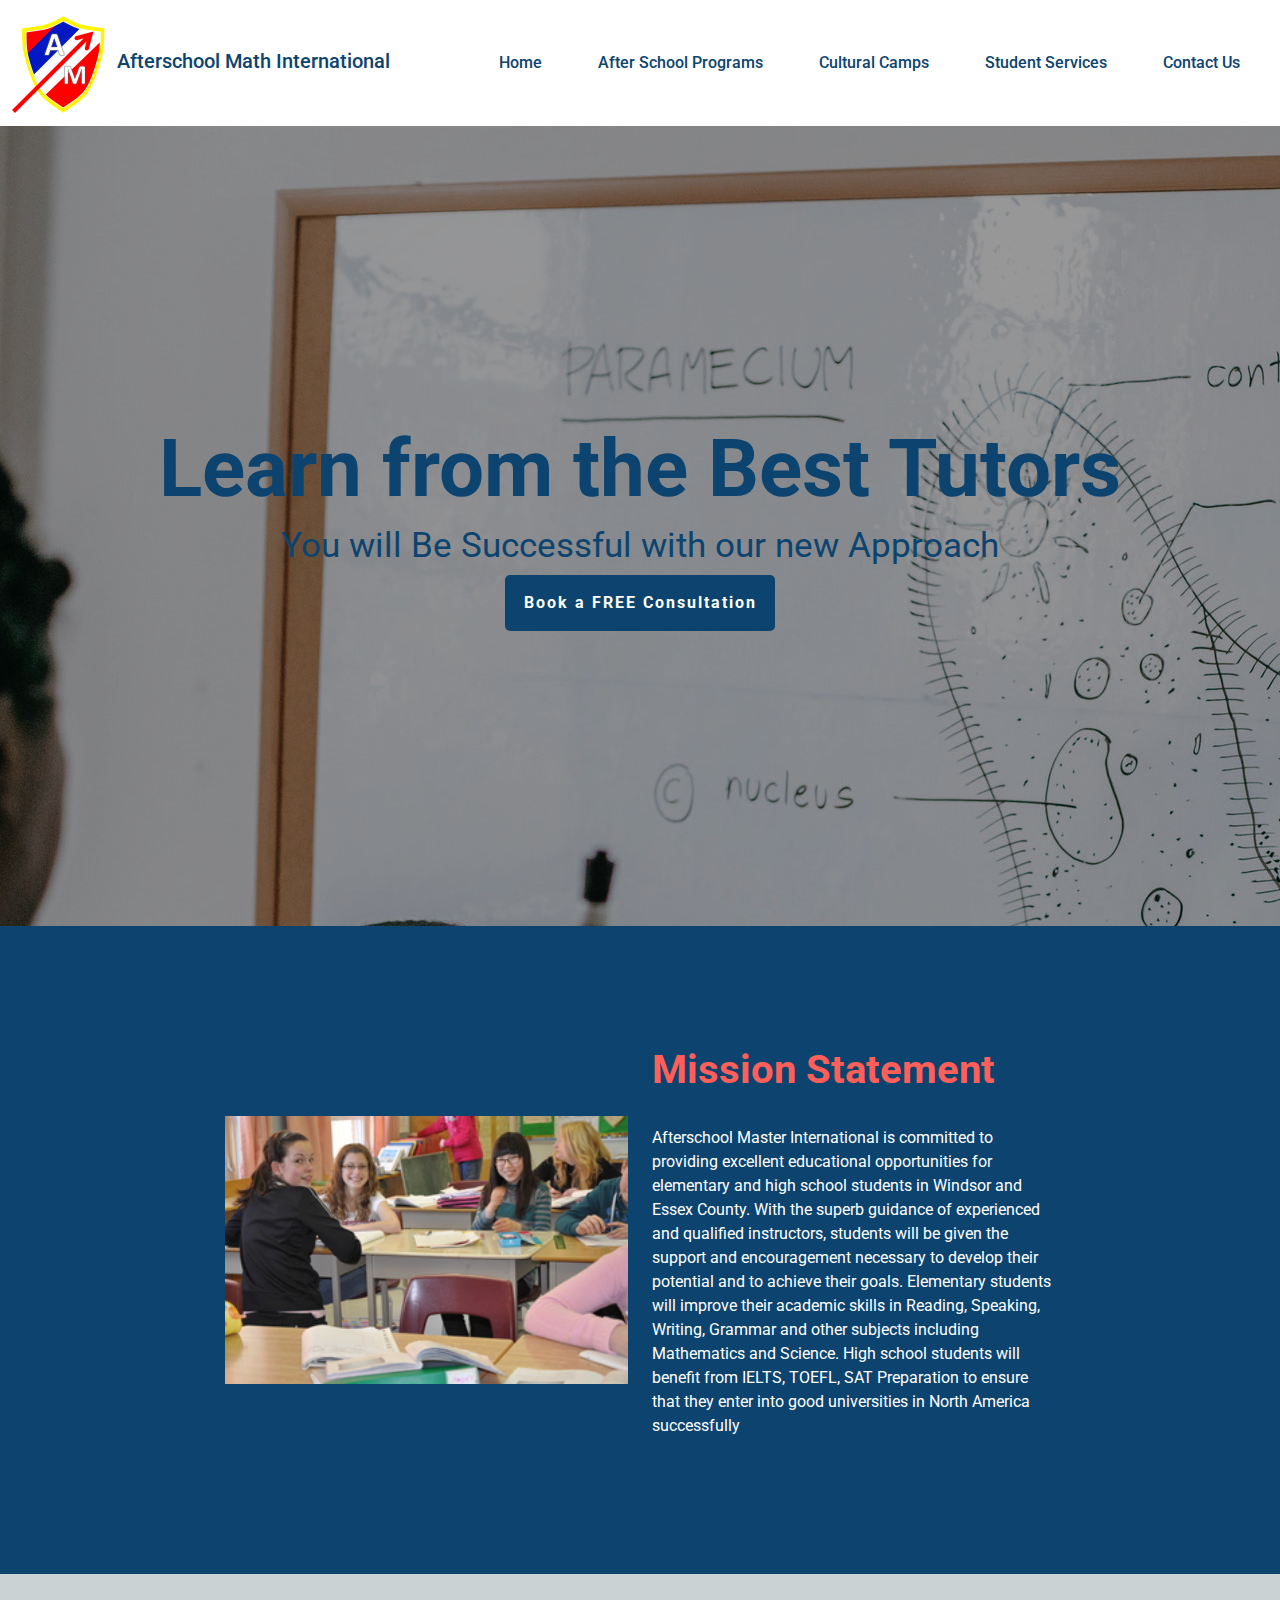
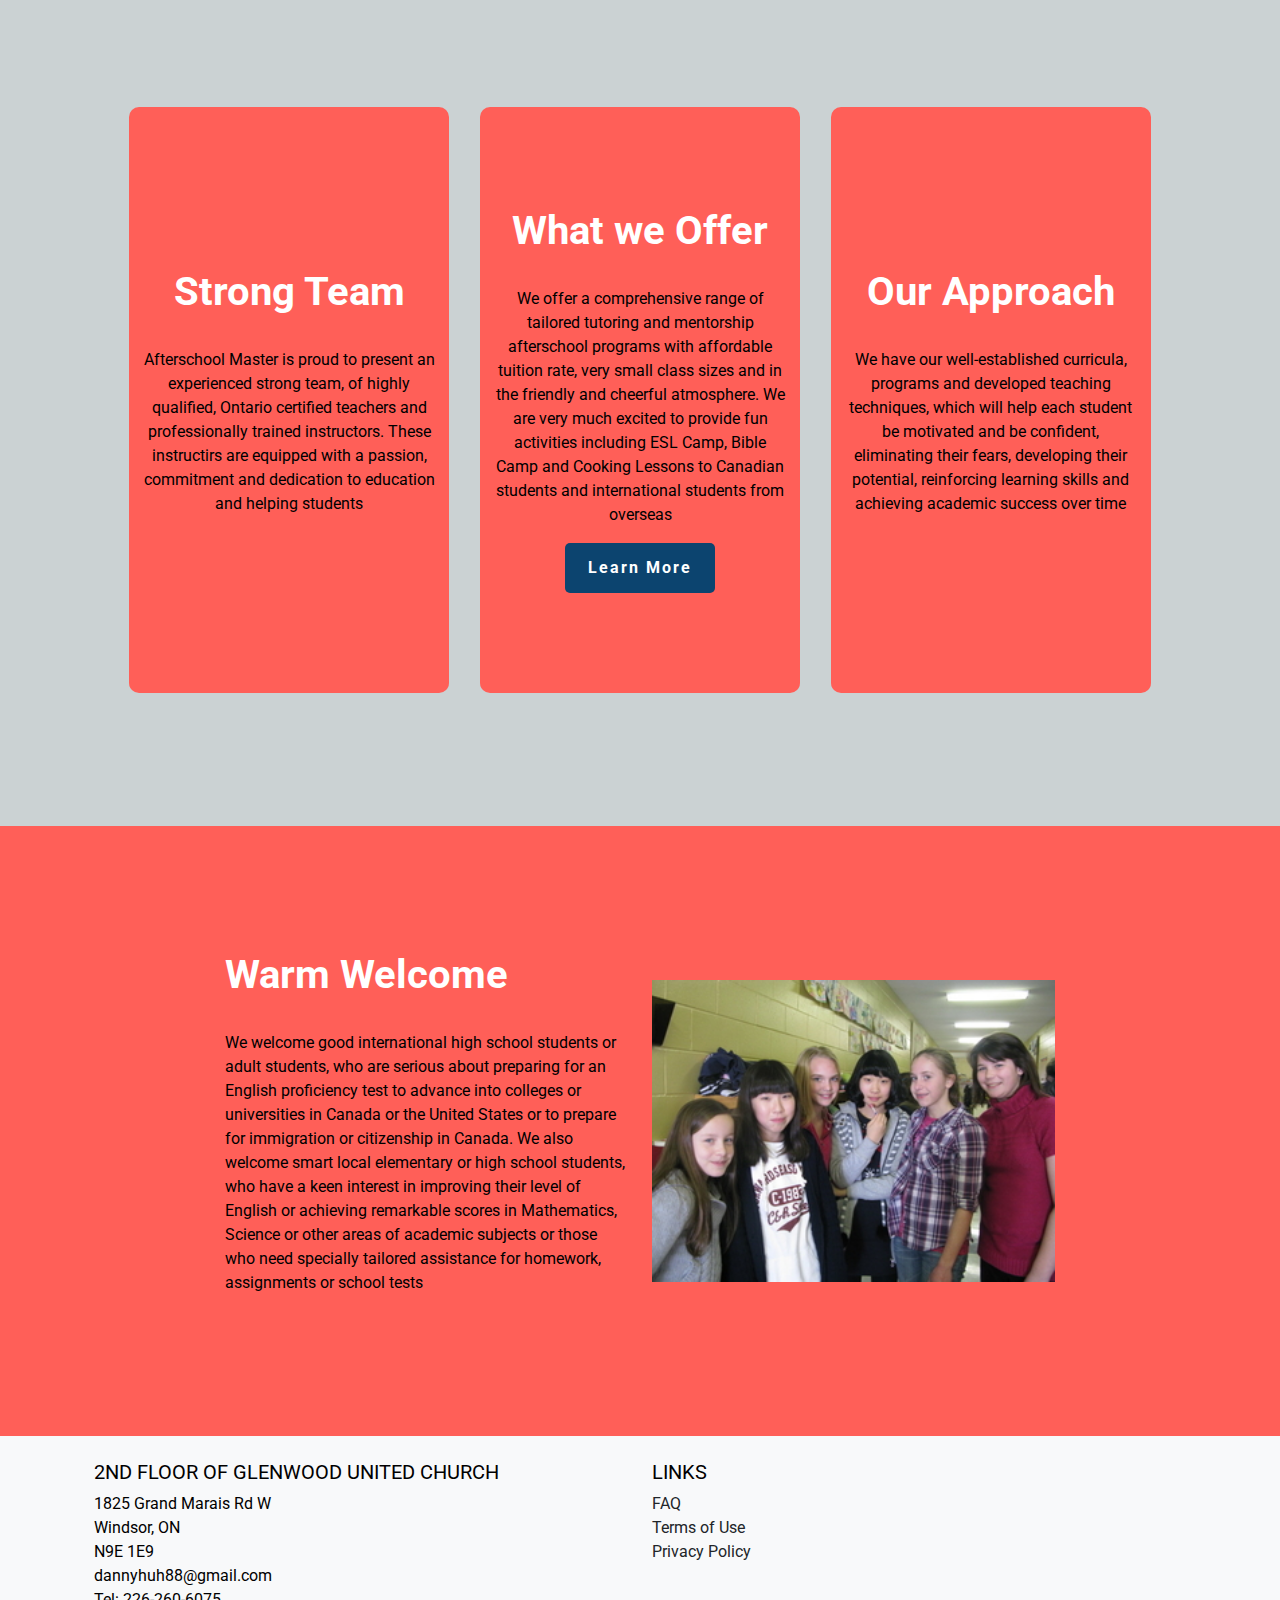
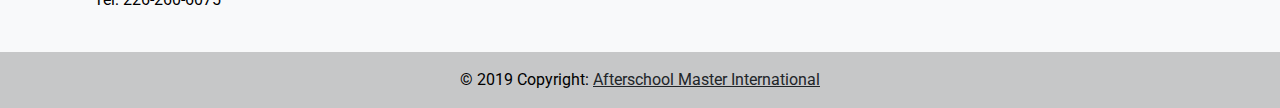
<file: index.html>
<!DOCTYPE html>
<html lang="en">
  <head>
    <meta charset="UTF-8" />
    <meta name="viewport" content="width=device-width, initial-scale=1.0" />
    <link rel="stylesheet" href="index.css" />
    <link rel="shortcut icon" type="image/png" href="images/logo.png" />

    <!-- Bootstrap Import -->
    <link
      href="https://cdn.jsdelivr.net/npm/bootstrap@5.0.0-beta1/dist/css/bootstrap.min.css"
      rel="stylesheet"
    />
    <script src="https://cdn.jsdelivr.net/npm/bootstrap@5.0.0-beta1/dist/js/bootstrap.bundle.min.js"></script>

    <script src="https://cdn.jsdelivr.net/npm/@popperjs/core@2.5.4/dist/umd/popper.min.js"></script>
    <script src="https://cdn.jsdelivr.net/npm/bootstrap@5.0.0-beta1/dist/js/bootstrap.min.js"></script>

    <title>Home</title>
  </head>
  <body>
    <!-- Header -->

    <!-- CHANGE THE COLOR OF THE NAVBAR  -->

    <nav class="navbar navbar-expand-lg navbar-light nav_links">
      <div class="container-fluid">
        <a class="navbar-brand" href="index.html"
          ><img
            src="images/logo.png"
            href="index.html"
            alt=""
            width="100"
            height="100"
            class="d-inline-block align-center"
          />
          Afterschool Math International</a
        >

        <button
          class="navbar-toggler"
          type="button"
          data-bs-toggle="collapse"
          data-bs-target="#navbarNav"
          aria-controls="navbarNav"
          aria-expanded="false"
          aria-label="Toggle navigation"
        >
          <span class="navbar-toggler-icon"></span>
        </button>

        <div
          class="collapse navbar-collapse justify-content-end"
          id="navbarNav"
        >
          <ul class="navbar-nav">
            <li class="nav-item">
              <a class="nav-link" href="index.html">Home</a>
            </li>

            <li class="nav-item">
              <a class="nav-link" href="afterschool.html"
                >After School Programs</a
              >
            </li>

            <li class="nav-item">
              <a class="nav-link" href="camps.html">Cultural Camps</a>
            </li>

            <li class="nav-item">
              <a class="nav-link" href="service.html">Student Services</a>
            </li>

            <li class="nav-item">
              <a class="nav-link" href="contact.html">Contact Us</a>
            </li>
          </ul>
        </div>
      </div>
    </nav>

    <!-- Main Image -->

    <div class="img-fluid text-center mainPic" style="height: 800px">
      <div class="d-flex justify-content-center align-items-center h-100">
        <div class="text-white">
          <h1 class="MainText1">Learn from the Best Tutors</h1>
          <h5 class="MainText2">
            You will Be Successful with our new Approach
          </h5>
          <a class="" href="contact.html"
            ><button href="contact.html" class="contactBtn">
              Book a FREE Consultation
            </button></a
          >
        </div>
      </div>
    </div>

    <!-- Our Mission -->

    <div class="container-fluid missionSec">
      <div class="row">
        <div class="d-flex flex-column col-md-2"></div>

        <div class="d-flex flex-column col-md-4 justify-content-center">
          <img
            src="images/mission.jpg"
            class="img-fluid mx-auto aboutPic"
            alt=""
            width="550"
            height="550"
          />
        </div>

        <div class="d-flex flex-column col-md-4 justify-content-center">
          <h1 class="Bold700Text">Mission Statement</h1>
          <p class="text400">
            <br />Afterschool Master International is committed to providing
            excellent educational opportunities for elementary and high school
            students in Windsor and Essex County. With the superb guidance of
            experienced and qualified instructors, students will be given the
            support and encouragement necessary to develop their potential and
            to achieve their goals. Elementary students will improve their
            academic skills in Reading, Speaking, Writing, Grammar and other
            subjects including Mathematics and Science. High school students
            will benefit from IELTS, TOEFL, SAT Preparation to ensure that they
            enter into good universities in North America successfully
          </p>
        </div>

        <div class="d-flex flex-column col-md-2"></div>
      </div>
    </div>

    <!-- What We Offer -->

    <div class="container-fluid WhatweOfferSec">
      <div class="row justify-content-between">
        <div class="d-flex flex-column col-md-1"></div>

        <div
          class="d-flex flex-column col-lg-3 m-2 justify-content-center align-items-center strongTeam"
        >
          <h1 class="Bold700Text">Strong Team</h1>
          <p class="text400B">
            <br />Afterschool Master is proud to present an experienced strong
            team, of highly qualified, Ontario certified teachers and
            professionally trained instructors. These instructirs are equipped
            with a passion, commitment and dedication to education and helping
            students
          </p>
        </div>

        <div
          class="d-flex flex-column col-lg-3 m-2 align-items-center justify-content-center WhatWeOffer"
        >
          <h1 class="Bold700Text">What we Offer</h1>
          <p class="text400B">
            <br />We offer a comprehensive range of tailored tutoring and
            mentorship afterschool programs with affordable tuition rate, very
            small class sizes and in the friendly and cheerful atmosphere. We
            are very much excited to provide fun activities including ESL Camp,
            Bible Camp and Cooking Lessons to Canadian students and
            international students from overseas
          </p>
          <a class="" href="afterschool.html"
            ><button href="afterschool.html" class="MoreInfoBtn">
              Learn More
            </button></a
          >
        </div>

        <div
          class="d-flex flex-column col-lg-3 m-2 align-items-center justify-content-center OurApp"
        >
          <h1 class="Bold700Text">Our Approach</h1>
          <p class="text400B">
            <br />We have our well-established curricula, programs and developed
            teaching techniques, which will help each student be motivated and
            be confident, eliminating their fears, developing their potential,
            reinforcing learning skills and achieving academic success over time
          </p>
        </div>

        <div class="d-flex flex-column col-md-1"></div>
      </div>
    </div>

    <!-- Warm Welcome -->

    <div class="container-fluid warmSec">
      <div class="row">
        <div class="d-flex flex-column col-md-2"></div>

        <div class="d-flex flex-column col-md-4 justify-content-center">
          <h1 class="Bold700Text">Warm Welcome</h1>
          <p class="text400B">
            <br />We welcome good international high school students or adult
            students, who are serious about preparing for an English proficiency
            test to advance into colleges or universities in Canada or the
            United States or to prepare for immigration or citizenship in
            Canada. We also welcome smart local elementary or high school
            students, who have a keen interest in improving their level of
            English or achieving remarkable scores in Mathematics, Science or
            other areas of academic subjects or those who need specially
            tailored assistance for homework, assignments or school tests
          </p>
        </div>

        <div class="d-flex flex-column col-md-4 justify-content-center">
          <img
            src="images/warm.jpg"
            class="img-fluid mx-auto aboutPic"
            alt=""
            width="550"
            height="550"
          />
        </div>

        <div class="d-flex flex-column col-md-2"></div>
      </div>
    </div>

    <!-- Footer -->

    <footer class="bg-light text-center text-lg-start">
      <!-- Grid container -->
      <div class="container p-4">
        <!--Grid row-->
        <div class="row">
          <!--Grid column-->
          <div class="col-lg-6 col-md-12 mb-4 mb-md-0">
            <h5 class="text-uppercase text400B">
              2nd Floor of Glenwood United Church
            </h5>
            <p class="text400B">
              1825 Grand Marais Rd W<br />Windsor, ON<br />N9E 1E9<br />dannyhuh88@gmail.com<br />Tel:
              226-260-6075
            </p>
          </div>
          <!--Grid column-->

          <!--Grid column-->
          <div class="col-lg-3 col-md-6 mb-4 mb-md-0">
            <h5 class="text-uppercase text400B">Links</h5>

            <ul class="list-unstyled mb-0 text400B">
              <li>
                <a href="FAQ.html" class="text-dark text400">FAQ</a>
              </li>
              <li>
                <a href="pdfs/tos.pdf" target="_blank" class="text-dark text400"
                  >Terms of Use</a
                >
              </li>
              <li>
                <a href="pdfs/pp.pdf" target="_blank" class="text-dark text400"
                  >Privacy Policy</a
                >
              </li>
            </ul>
          </div>
          <!--Grid column-->
        </div>
        <!--Grid row-->
      </div>
      <!-- Grid container -->

      <!-- Copyright -->
      <div
        class="text-center p-3 text400B"
        style="background-color: rgba(0, 0, 0, 0.2)"
      >
        © 2019 Copyright:
        <a class="text-dark text400B" href="#"
          >Afterschool Master International</a
        >
      </div>
      <!-- Copyright -->
    </footer>
    <!-- Footer -->
  </body>
</html>
</file>
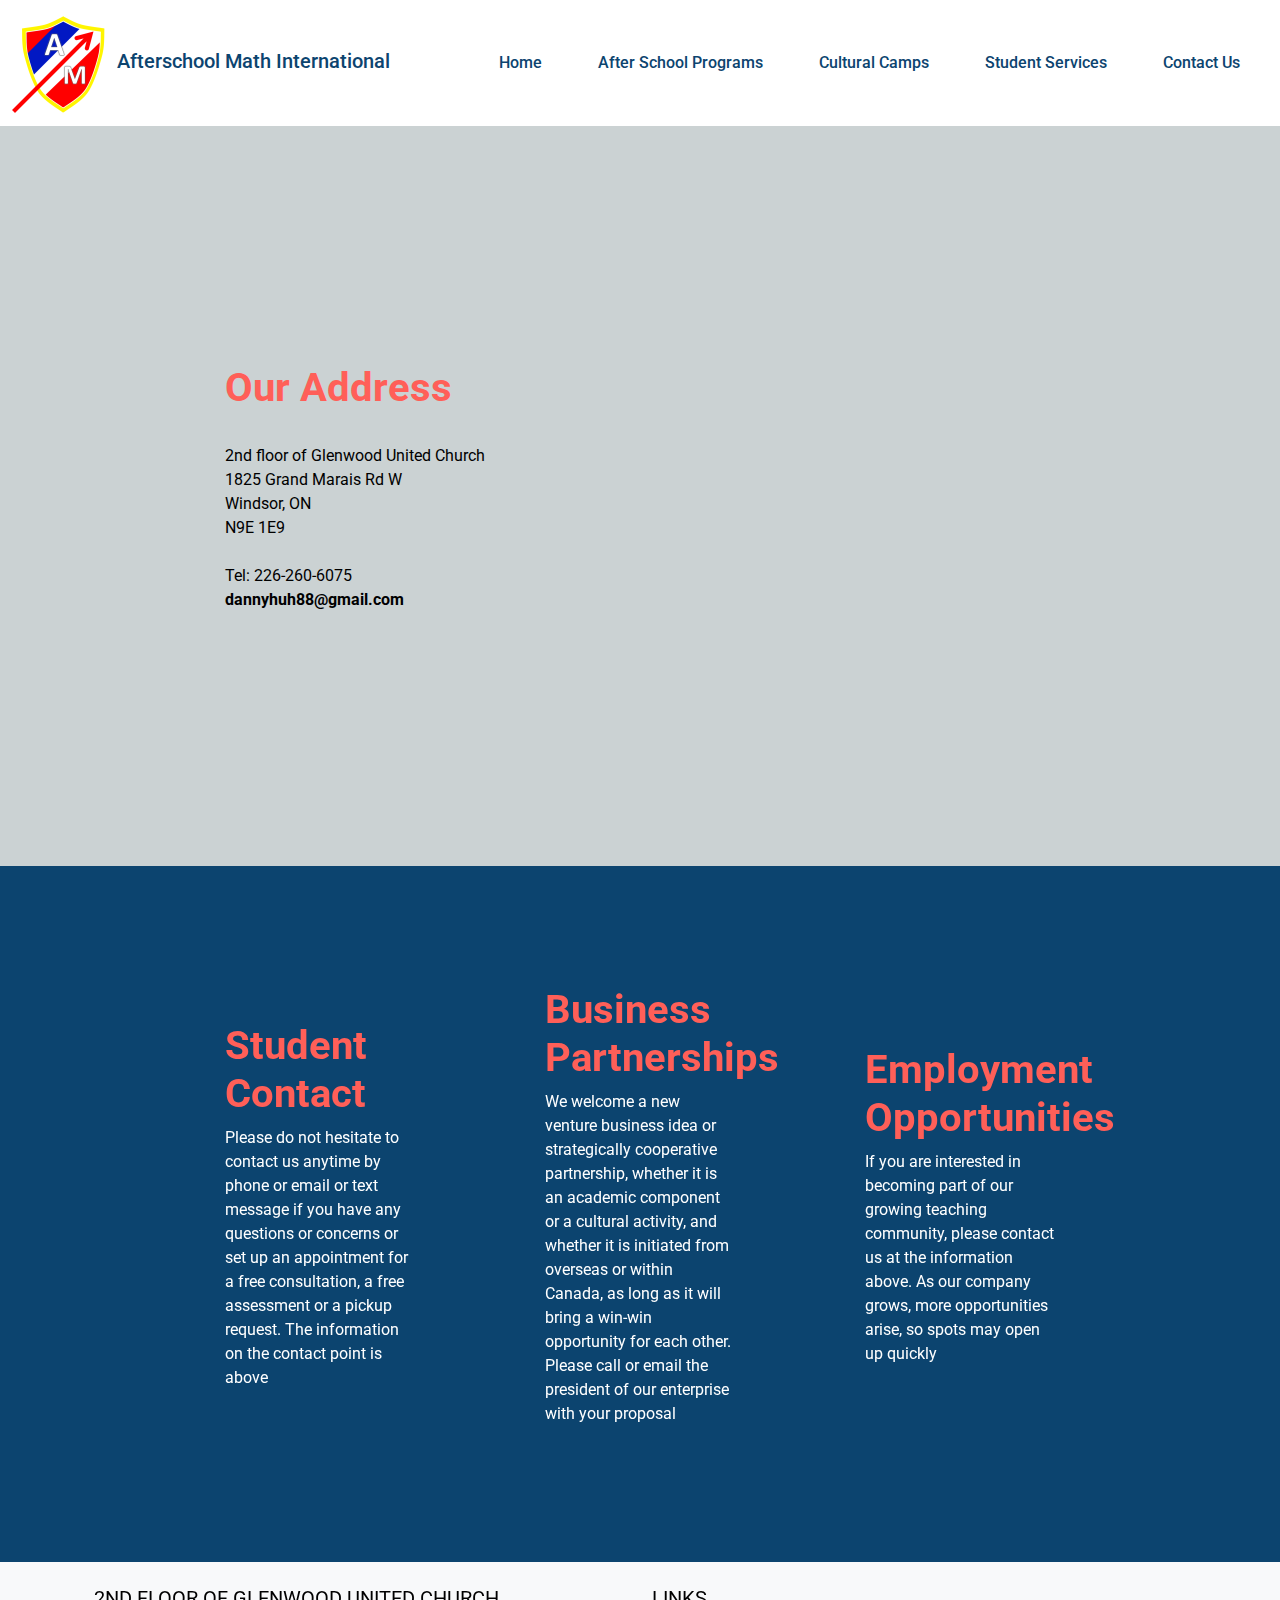
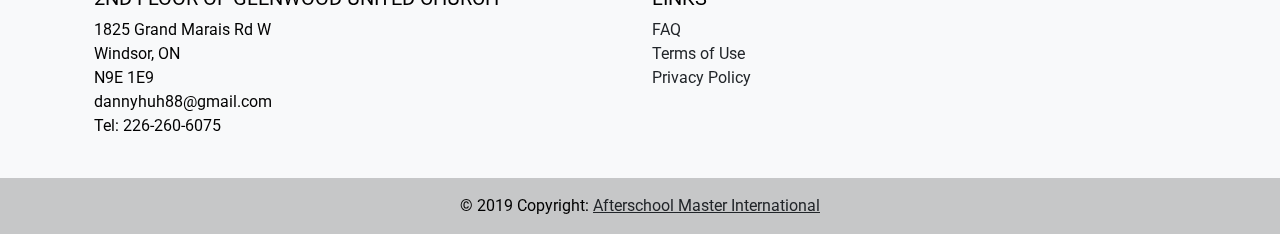
<file: contact.html>
<!DOCTYPE html>
<html lang="en">
  <head>
    <meta charset="UTF-8">
    <meta name="viewport" content="width=device-width, initial-scale=1.0">
    <link rel="stylesheet" href="index.css">
    <link rel="shortcut icon" type="image/png" href="images/logo.png"/>

    <!-- Bootstrap Import -->
    <link href="https://cdn.jsdelivr.net/npm/bootstrap@5.0.0-beta1/dist/css/bootstrap.min.css" rel="stylesheet">
    <script src="https://cdn.jsdelivr.net/npm/bootstrap@5.0.0-beta1/dist/js/bootstrap.bundle.min.js"></script>

    <script src="https://cdn.jsdelivr.net/npm/@popperjs/core@2.5.4/dist/umd/popper.min.js"></script>
    <script src="https://cdn.jsdelivr.net/npm/bootstrap@5.0.0-beta1/dist/js/bootstrap.min.js"></script>

    <title>Contact Us</title>
  </head>
  <body>

    <!-- Header -->

    <!-- CHANGE THE COLOR OF THE NAVBAR  -->
    
    <nav class="navbar navbar-expand-lg navbar-light nav_links">
      <div class="container-fluid">

        <a class="navbar-brand" href="index.html"><img src="images/logo.png" href="index.html" alt="" width="100" height="100" class="d-inline-block align-center">
          Afterschool Math International</a>
        
        <button class="navbar-toggler" type="button" data-bs-toggle="collapse" data-bs-target="#navbarNav" aria-controls="navbarNav" aria-expanded="false" aria-label="Toggle navigation">
          <span class="navbar-toggler-icon"></span>
        </button>

        <div class="collapse navbar-collapse justify-content-end" id="navbarNav">
          <ul class="navbar-nav">

            <li class="nav-item">
              <a class="nav-link" href="index.html">Home</a>
            </li>

            <li class="nav-item">
              <a class="nav-link" href="afterschool.html">After School Programs</a>
            </li>

            <li class="nav-item">
              <a class="nav-link" href="camps.html">Cultural Camps</a>
            </li>  

            <li class="nav-item">
              <a class="nav-link" href="service.html">Student Services</a>
            </li>  

            <li class="nav-item">
              <a class="nav-link" href="contact.html">Contact Us</a>
            </li>  

          </ul>
        </div>

      </div>
    </nav>


 <!-- Map and Address -->

 <div class="container-fluid greyBg">
  <div class="row">

    <div class="d-flex flex-column col-md-2"></div>

    <div class="d-flex flex-column col-md-4 justify-content-center">
      <h1 class="Bold700Text">Our Address</h1>
      <p class="text400B"><br>2nd floor of Glenwood United Church<br>1825 Grand Marais Rd W<br>Windsor, ON
        <br>N9E 1E9<br><br>Tel: 226-260-6075<br><b>dannyhuh88@gmail.com</b></p>
    </div>

    <div class="d-flex flex-column col-md-4 justify-content-center">
      <iframe width="100%" height="500" src="https://maps.google.com/maps?width=100%&amp;height=600&amp;hl=en&amp;q=1825%20Grand%20Marais%20Road%20West+(glenwood%20united%20church)&amp;ie=UTF8&amp;t=&amp;z=14&amp;iwloc=B&amp;output=embed" frameborder="0" scrolling="no" marginheight="0" marginwidth="0"><a href="https://www.maps.ie/map-my-route/">Map a route</a></iframe>    </div>

    <div class="d-flex flex-column col-md-2"></div>

  </div>
</div>

 <!-- Partnerships -->

 <div class="container-fluid blueBg">
  <div class="row">

    <div class="d-flex flex-column col-md-2"></div>

    <div class="d-flex flex-column col-md-2 justify-content-center">
      <h1 class="Bold700Text">Student Contact</h1>
      <p class="text400">Please do not hesitate to contact us anytime by phone or email or text message
         if you have any questions or concerns or set up an appointment for a free consultation,
          a free assessment or a pickup request. The information on the contact point is above</p>
    </div>

    <div class="d-flex flex-column col-md-1"></div>

    <div class="d-flex flex-column col-md-2 justify-content-center">
      <h1 class="Bold700Text">Business Partnerships</h1>
      <p class="text400">We welcome a new venture business idea or strategically cooperative partnership,
         whether it is an academic component or a cultural activity, and whether it is initiated 
         from overseas or within Canada, as long as it will bring a win-win opportunity for each
          other. Please call or email the president of our enterprise with your proposal</p>
    </div>

    <div class="d-flex flex-column col-md-1"></div>

    <div class="d-flex flex-column col-md-2 justify-content-center">
      <h1 class="Bold700Text">Employment Opportunities</h1>
      <p class="text400">If you are interested in becoming part of our growing teaching community,
         please contact us at the information above. As our company grows, more opportunities arise,
          so spots may open up quickly</p>
    </div>

    <div class="d-flex flex-column col-md-2"></div>

  </div>
</div>
   
<!-- Footer -->

<footer class="bg-light text-center text-lg-start">
  <!-- Grid container -->
  <div class="container p-4">
    <!--Grid row-->
    <div class="row">
      <!--Grid column-->
      <div class="col-lg-6 col-md-12 mb-4 mb-md-0">
        <h5 class="text-uppercase text400B">2nd Floor of Glenwood United Church</h5>
        <p class="text400B">1825 Grand Marais Rd W<br>Windsor, ON<br>N9E 1E9<br>dannyhuh88@gmail.com<br>Tel: 226-260-6075</p>
      </div>
      <!--Grid column-->

      <!--Grid column-->
      <div class="col-lg-3 col-md-6 mb-4 mb-md-0">
        <h5 class="text-uppercase text400B">Links</h5>

        <ul class="list-unstyled mb-0 text400B">
          <li>
            <a href="FAQ.html" class="text-dark text400">FAQ</a>
          </li>
          <li>
            <a href="pdfs/tos.pdf" target="_blank" class="text-dark text400">Terms of Use</a>
          </li>
          <li>
            <a href="pdfs/pp.pdf" target="_blank" class="text-dark text400">Privacy Policy</a>
          </li>
        </ul>
      </div>
      <!--Grid column-->

    </div>
    <!--Grid row-->
  </div>
  <!-- Grid container -->

  <!-- Copyright -->
  <div class="text-center p-3 text400B" style="background-color: rgba(0, 0, 0, 0.2)">
    © 2019 Copyright:
    <a class="text-dark text400B" href="#">Afterschool Master International</a>
  </div>
  <!-- Copyright -->
</footer>
<!-- Footer -->

  </body>
</html>
</file>
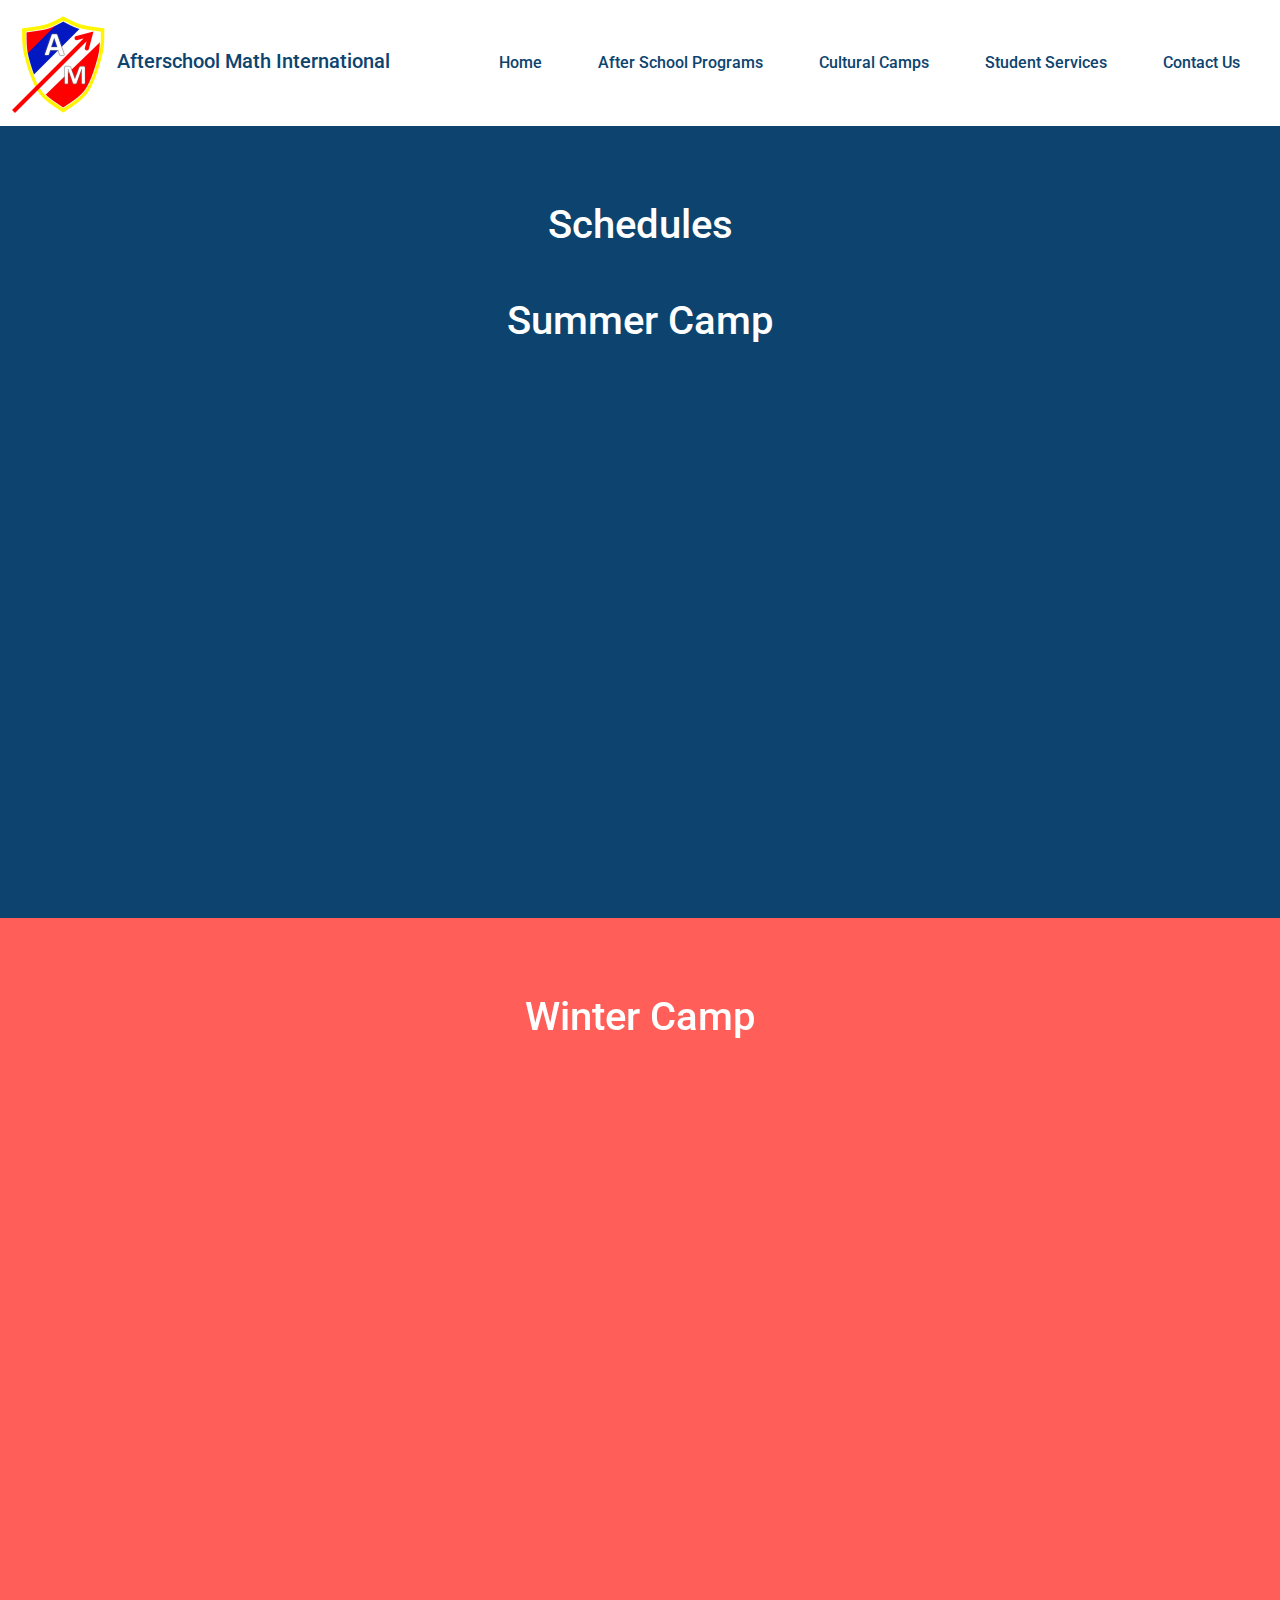
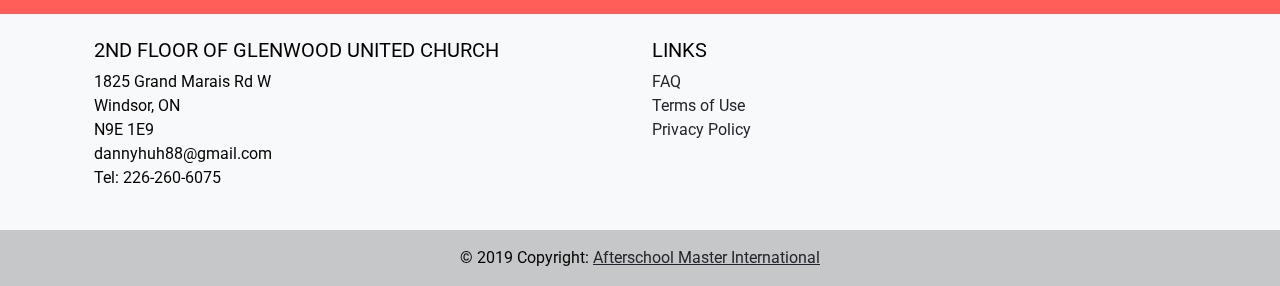
<file: schedule.html>
<!DOCTYPE html>
<html lang="en">
  <head>
    <meta charset="UTF-8">
    <meta name="viewport" content="width=device-width, initial-scale=1.0">
    <link rel="stylesheet" href="index.css">
    <link rel="shortcut icon" type="image/png" href="images/logo.png"/>

    <!-- Bootstrap Import -->
    <link href="https://cdn.jsdelivr.net/npm/bootstrap@5.0.0-beta1/dist/css/bootstrap.min.css" rel="stylesheet">
    <script src="https://cdn.jsdelivr.net/npm/bootstrap@5.0.0-beta1/dist/js/bootstrap.bundle.min.js"></script>

    <script src="https://cdn.jsdelivr.net/npm/@popperjs/core@2.5.4/dist/umd/popper.min.js"></script>
    <script src="https://cdn.jsdelivr.net/npm/bootstrap@5.0.0-beta1/dist/js/bootstrap.min.js"></script>

    <title>Schedule</title>
  </head>
  <body>

    <!-- Header -->

    <!-- CHANGE THE COLOR OF THE NAVBAR  -->
    
    <nav class="navbar navbar-expand-lg navbar-light nav_links">
      <div class="container-fluid">

        <a class="navbar-brand" href="index.html"><img src="images/logo.png" href="index.html" alt="" width="100" height="100" class="d-inline-block align-center">
          Afterschool Math International</a>
        
        <button class="navbar-toggler" type="button" data-bs-toggle="collapse" data-bs-target="#navbarNav" aria-controls="navbarNav" aria-expanded="false" aria-label="Toggle navigation">
          <span class="navbar-toggler-icon"></span>
        </button>

        <div class="collapse navbar-collapse justify-content-end" id="navbarNav">
          <ul class="navbar-nav">

            <li class="nav-item">
              <a class="nav-link" href="index.html">Home</a>
            </li>

            <li class="nav-item">
              <a class="nav-link" href="afterschool.html">After School Programs</a>
            </li>

            <li class="nav-item">
              <a class="nav-link" href="camps.html">Cultural Camps</a>
            </li>  

            <li class="nav-item">
              <a class="nav-link" href="service.html">Student Services</a>
            </li>  

            <li class="nav-item">
              <a class="nav-link" href="contact.html">Contact Us</a>
            </li>  

          </ul>
        </div>

      </div>
    </nav>

   <!-- Summer Schedule -->

   <div class="container-fluid teachScheduleBlue">

    <div class="row">
      <div class="col text-center">
          <h1 class="Bold500Text">Schedules<br><br>Summer Camp</h1>  
          <p><br></p>  
      </div>
    </div>

    <div class="row justify-content-center">

      <div class="d-flex flex-column col-lg-2"></div>

      <div class="d-flex flex-column col-lg-6 justify-content-center">
        <iframe class="responsive-iframe" width="100%" height="450px" src="https://docs.google.com/spreadsheets/d/e/2PACX-1vQ28ENDFZbuZPh0K9zbi6aM5p_6NhayUC9PHJGbipsuWQA4nVEBkfDidbEYkErYRpMWeX6jE4Vbn5tH/pubhtml?gid=0&amp;single=true&amp;widget=true&amp;headers=false"></iframe>
      </div>

      <div class="d-flex flex-column col-lg-2"></div>

    </div>

  </div>

    <!-- Winter Schedule -->

    <div class="container-fluid teachSchedule">

        <div class="row">
          <div class="col text-center">
              <h1 class="Bold500Text">Winter Camp</h1>  
              <p><br></p>  
          </div>
        </div>
    
        <div class="row justify-content-center">
    
          <div class="d-flex flex-column col-lg-2"></div>
    
          <div class="d-flex flex-column col-lg-6 justify-content-center">
            <iframe class="responsive-iframe" width="100%" height="450px" src="https://docs.google.com/spreadsheets/d/e/2PACX-1vRdKDhlVMoeF2wcA90H95NeKdsZ5iYk-yUhiZxUa-Y3a-r2Hle5lLoqV1XG0guepYRp20XcjBmZZJZ8/pubhtml?gid=0&amp;single=true&amp;widget=true&amp;headers=false"></iframe>          </div>
    
          <div class="d-flex flex-column col-lg-2"></div>
    
        </div>
    
      </div>

<!-- Footer -->

<footer class="bg-light text-center text-lg-start">
  <!-- Grid container -->
  <div class="container p-4">
    <!--Grid row-->
    <div class="row">
      <!--Grid column-->
      <div class="col-lg-6 col-md-12 mb-4 mb-md-0">
        <h5 class="text-uppercase text400B">2nd Floor of Glenwood United Church</h5>
        <p class="text400B">1825 Grand Marais Rd W<br>Windsor, ON<br>N9E 1E9<br>dannyhuh88@gmail.com<br>Tel: 226-260-6075</p>
      </div>
      <!--Grid column-->

      <!--Grid column-->
      <div class="col-lg-3 col-md-6 mb-4 mb-md-0">
        <h5 class="text-uppercase text400B">Links</h5>

        <ul class="list-unstyled mb-0 text400B">
          <li>
            <a href="FAQ.html" class="text-dark text400">FAQ</a>
          </li>
          <li>
            <a href="pdfs/tos.pdf" target="_blank" class="text-dark text400">Terms of Use</a>
          </li>
          <li>
            <a href="pdfs/pp.pdf" target="_blank" class="text-dark text400">Privacy Policy</a>
          </li>
        </ul>
      </div>
      <!--Grid column-->

    </div>
    <!--Grid row-->
  </div>
  <!-- Grid container -->

  <!-- Copyright -->
  <div class="text-center p-3 text400B" style="background-color: rgba(0, 0, 0, 0.2)">
    © 2019 Copyright:
    <a class="text-dark text400B" href="#">Afterschool Master International</a>
  </div>
  <!-- Copyright -->
</footer>
<!-- Footer -->

  </body>
</html>
</file>
<file: index.css>
@import url('https://fonts.googleapis.com/css2?family=Roboto&display=swap');
@import url('https://fonts.googleapis.com/css2?family=Roboto:wght@400;700&display=swap');
@import url('https://fonts.googleapis.com/css2?family=Roboto:wght@400;500;700&display=swap');

* {
    box-sizing: border-box;
    margin: 0;
    padding: 0;
  }
  
header {
  display: flex;
  justify-content: space-between;
  align-items: center;
  padding: 20px;
}

.nav_links a, .overlay__content a {
  font-family: 'Roboto', sans-serif;
  font-weight: 500;
  color: #0c446f;
  text-decoration: none;
}

.nav_links {
  list-style: none;
  display: flex;
}

.nav_links li {
  padding: 0px 20px;
}

.nav_links li a {
  transition: color 0.3s ease 0s;
}

.nav_links li a:hover {
  color: #ff5f58;
}

.mainPic {
  background-image: url('images/test2a.png');
}

.MainText1 {
  font-family: 'Roboto', sans-serif;
  font-weight: 700;
  color: #0c446f;
  font-size: 80px;
}

.MainText2 {
  font-family: 'Roboto', sans-serif;
  font-weight: 400;
  color: #0c446f;
  font-size: 35px;
}

.contactBtn {
  font-family: 'Roboto', sans-serif;
  display: inline-block;
  color: #FFF;
  letter-spacing: 2px;
  font-size: 16px;
  padding: 16px 16px;
  border-radius: 5px;
  border: none;
  width: 270px;
  cursor: pointer;
  font-weight: bold;
  background-color: #0c446f;

  transition: background-image 0.5s;
}

.contactBtn:hover {
  background-color: #ff5f58;
  color: #FFF;
  transition: 0.5s;
}

.Bold700Text{
  font-family: 'Roboto', sans-serif;
  font-weight: 700;
}

.Bold500Text{
  font-family: 'Roboto', sans-serif;
  font-weight: 500;
}

.text400{
  font-family: 'Roboto', sans-serif;
  font-weight: 400;
  color: #FFF;
  text-decoration: none;
}

.text400B{
  font-family: 'Roboto', sans-serif;
  font-weight: 400;
  color: #000;
}

.missionSec {
  background-color: #0c446f;
  padding: 120px;
  color: #ff5f58;
}

.WhatweOfferSec {
  font-family: 'Roboto', sans-serif;
  background-color: #cbd2d3;
  padding: 125px;
}

.MoreInfoBtn {
  font-family: 'Roboto', sans-serif;
  display: inline-block;
  color: #FFF;
  letter-spacing: 2px;
  font-size: 16px;
  padding: 13px 16px;
  border-radius: 5px;
  border: none;
  width: 150px;
  cursor: pointer;
  font-weight: bold;
  background-color: #0c446f;

  transition: background-image 0.5s;
}

.MoreInfoBtn:hover {
  background-color: #cbd2d3;
  color: #000;
  transition: 0.5s;
}

.strongTeam {
  font-family: 'Roboto', sans-serif;
  background-color: #ff5f58;
  color: #fff;
  padding-top: 100px;
  padding-bottom: 100px;
  margin-right: 50px;
  border-radius: 10px;
  text-align: center;
}

.WhatWeOffer {
  font-family: 'Roboto', sans-serif;
  background-color: #ff5f58;
  color: #fff;
  padding-top: 100px;
  padding-bottom: 100px;
  margin-right: 50px;
  border-radius: 10px;
  text-align: center
}

.OurApp {
  font-family: 'Roboto', sans-serif;
  background-color: #ff5f58;
  color: #fff;
  padding-top: 100px;
  padding-bottom: 100px;
  margin-right: 50px;
  border-radius: 10px;
  text-align: center
}

.warmSec {
  font-family: 'Roboto', sans-serif;
  background-color: #ff5f58;
  padding: 125px;
  color: #FFF;
}

.keyPrograms {
  background-color: #0c446f;
  padding: 75px;
  color: #ff5f58;
}

.listsKeyPrograms {
  font-family: 'Roboto', sans-serif;
  font-weight: 400;
  font-size: 20px;
  color: #ff5f58;
  text-decoration: none;
  line-height: 2.5;
}

.teacherProfilesContainer {
  background-color: #cbd2d3;
  padding: 50px;
  color: #0c446f;
}

.teacherProfilesEmpty {
  background-color: #cbd2d3;
}

.teachSchedule {
  background-color: #ff5f58;
  padding: 75px;
  color: #FFF;
}

.teachScheduleBlue {
  background-color: #0c446f;
  padding: 75px;
  color: #FFF;
}

.blueBg {
  background-color: #0c446f;
  padding: 120px;
  color: #ff5f58;
}

.pinkBg {
  background-color: #ff5f58;
  padding: 120px;
  color: #FFF;
}

.greyBg {
  background-color: #cbd2d3;
  padding: 120px;
  color: #ff5f58;
}

.blueBtn {
  font-family: 'Roboto', sans-serif;
  display: inline-block;
  color: #FFF;
  letter-spacing: 2px;
  font-size: 16px;
  padding: 13px 16px;
  border-radius: 5px;
  border: none;
  width: 150px;
  cursor: pointer;
  font-weight: bold;
  background-color: #0c446f;

  transition: background-image 0.5s;
}

.blueBtn:hover {
  background-color: #cbd2d3;
  color: #000;
  transition: 0.5s;
}

.pinkBtn {
  font-family: 'Roboto', sans-serif;
  display: inline-block;
  color: #FFF;
  letter-spacing: 2px;
  font-size: 16px;
  padding: 13px 16px;
  border-radius: 5px;
  border: none;
  width: 150px;
  cursor: pointer;
  font-weight: bold;
  background-color: #ff5f58;

  transition: background-image 0.5s;
}

.pinkBtn:hover {
  background-color: #cbd2d3;
  color: #000;
  transition: 0.5s;
}

.pinkBlueBtn {
  font-family: 'Roboto', sans-serif;
  display: inline-block;
  color: #FFF;
  letter-spacing: 2px;
  font-size: 16px;
  padding: 13px 16px;
  border-radius: 5px;
  border: none;
  width: 150px;
  cursor: pointer;
  font-weight: bold;
  background-color: #ff5f58;

  transition: background-image 0.5s;
}

.pinkBlueBtn:hover {
  background-color: #0c446f;
  color: #FFF;
  transition: 0.5s;
}
</file>
